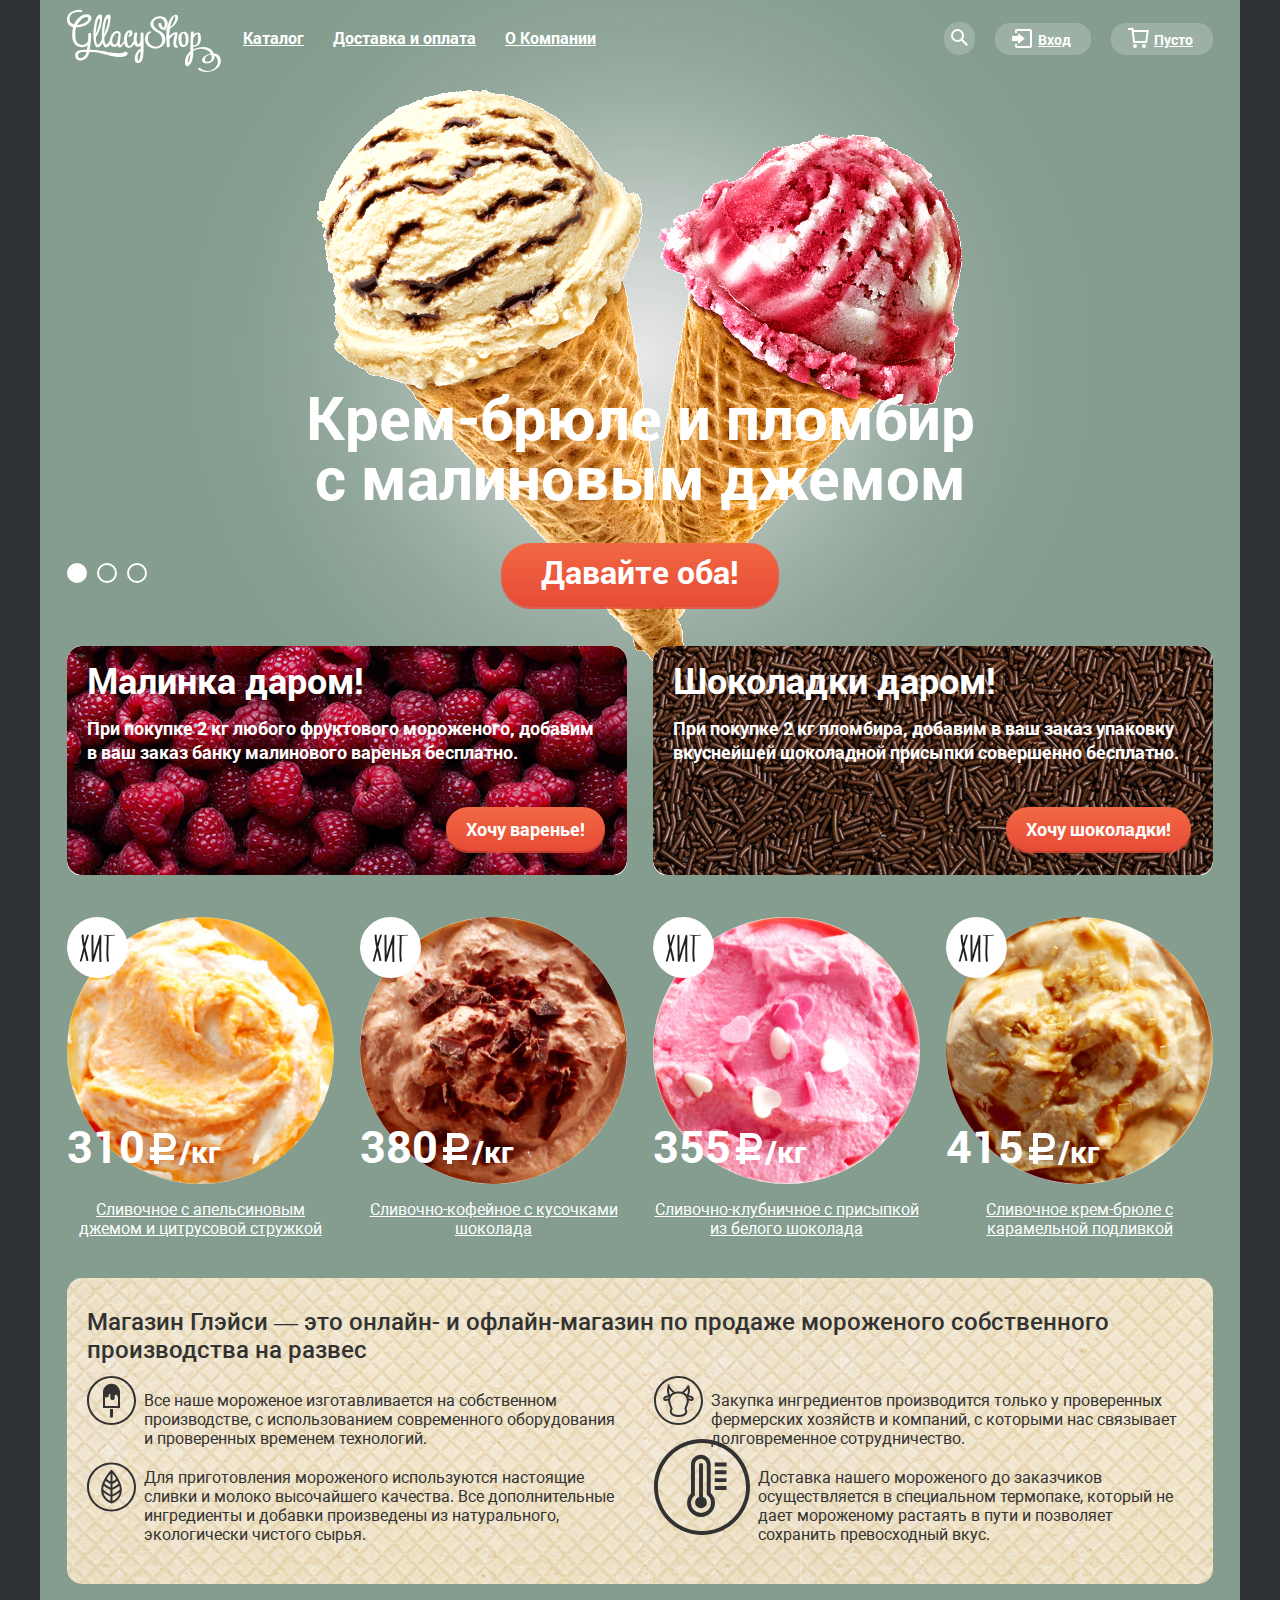
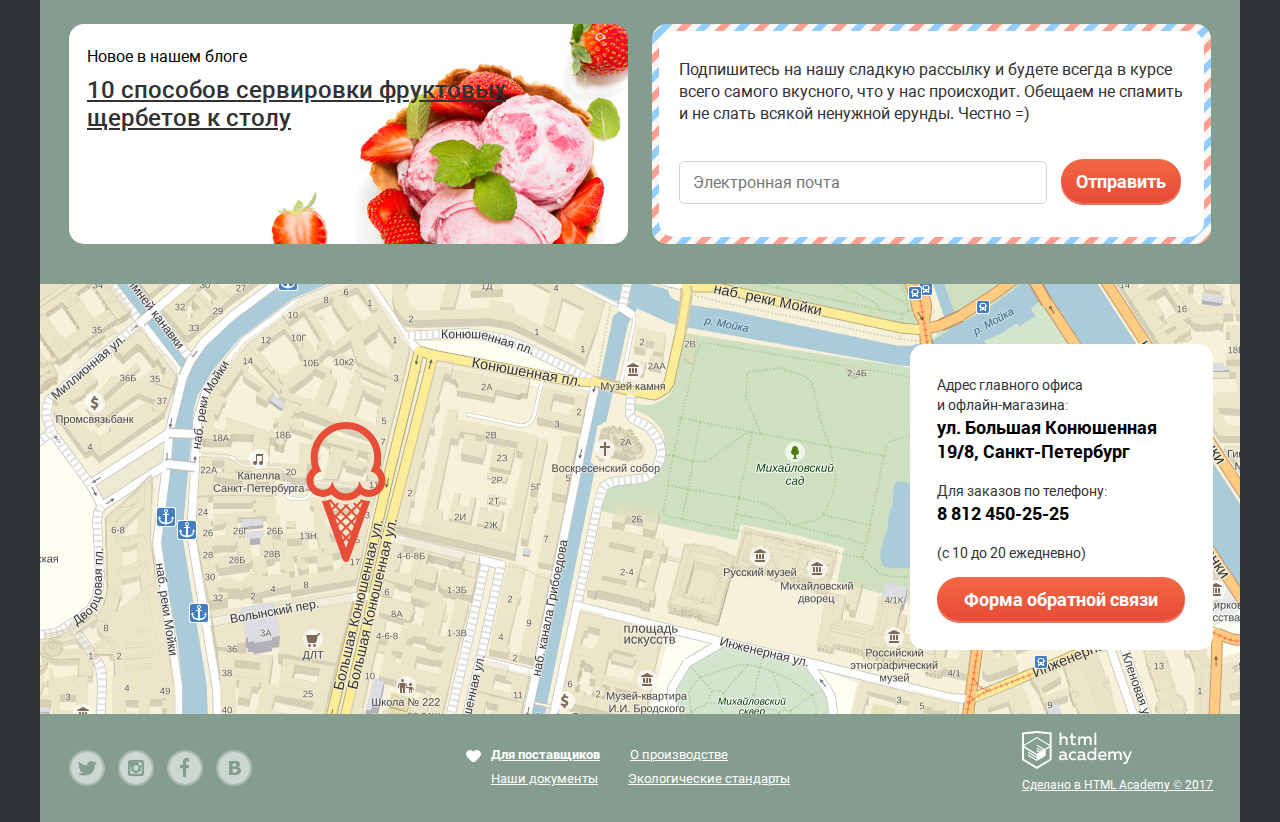
<file: index.html>
<!DOCTYPE HTML>
<html>
<head>
<meta charset="utf-8"> 
<link rel="stylesheet" type="text/css" href="css/style.css" />
<meta name="viewport" content="width=device-width, initial-scale=1.0">


<title>Glacy Главная</title>
</head>
<body>
<div class="container-bg green-bg">
  <header>
    <nav class="menu-top">
      <ul class="main-menu">
        <li><a href=""><img src="svg/logo.svg" alt="" class="main-logo"></a></li>
        <li id="item-catalog">
          <a href="" class="menu-item" >Каталог</a>
          <ul class="popup-menu">
            <li class="popup-menu__header">Новинки</li>
            <li class="popup-menu__item">Сливочное</li>
            <li class="popup-menu__item">Щербеты</li>
            <li class="popup-menu__item">Фруктовый лед</li>
            <li class="popup-menu__item">Мелорин</li>
          </ul>                        
        </li>
        <li><a href="" class="menu-item">Доставка и оплата</a></li>
        <li><a href="" class="menu-item">О Компании</a></li>
      </ul>
      <ul class="user-menu">
        <li id="search_toggler">
          <a href="" class="menu-item"><span class="visually-hidden">Поиск</span><svg xmlns="http://www.w3.org/2000/svg" xmlns:xlink="http://www.w3.org/1999/xlink" width="17" height="17" viewBox="0 0 17 17"><g fill="#fff"><path d="M16.958 15.527L11.75 10.32A6.455 6.455 0 0 0 13 6.5 6.5 6.5 0 1 0 6.5 13a6.465 6.465 0 0 0 3.839-1.263l5.205 5.204 1.414-1.414zM6.5 11C4.019 11 2 8.981 2 6.5S4.019 2 6.5 2 11 4.019 11 6.5 8.981 11 6.5 11z"/></g></svg></a>
          <form action="" id="search-form">
            <label for="search" class="visually-hidden">Поиск</label>
            <input type="text" id="search" placeholder="Что ищем?">
            <button type="submit" class="visually-hidden">Искать</button>
          </form>
        </li>
        <li id="signin_toggler">
          <a href="" class="menu-item"><svg xmlns="http://www.w3.org/2000/svg" xmlns:xlink="http://www.w3.org/1999/xlink" width="21" height="19" viewBox="0 0 21 19"><g fill="#fff"><path d="M6 14.875L12.917 9.5 6 4.125v2.917H-.042v4.917H6z"/><path d="M18 0H5C3.9 0 3 .9 3 2v2h2V2h13v15H5v-2H3v2c0 1.1.9 2 2 2h13c1.1 0 2-.9 2-2V2c0-1.1-.9-2-2-2z"/></g></svg>Вход</a>
          <form action="" id="signin_form">
            <input type="email" id="email" placeholder="Электронная почта">
            <input type="password" id="password" placeholder="Пароль">
            <button class="btn" type="submit">Войти</button>
             <ul>
              <li><a href="">Забыли пароль?</a></li>
              <li><a href="">Новая регистрация</a></li>
            </ul>
          </form>
        </li>
        <li id="cat_toggler">
          <a href="" class="menu-item"><svg xmlns="http://www.w3.org/2000/svg" width="21" height="20" viewBox="0 0 21 20"><g fill="#FFF"><path d="M5.657 2.031L5.422 0H0v2h3.64l1.5 13h13.988l1.699-12.969H5.657zM17.372 13H6.922L5.888 4.031h12.66L17.372 13z"/><circle cx="6.984" cy="18" r="2"/><circle cx="15.984" cy="18" r="2"/></g></svg>Пусто</a>
            <div class="cat-form" id="cat-form">
              <div class="cat-form__row">
                <div class="cat-form__close-button"></div>
                <img src="img/ice1.jpg" height="32" width="32" alt="" class="cat-form__cat_ico">
                <p class="cat-form__product">Пломбир с апельсиновым джемом</p>
                <p class="cat-form__pics"><span class="wight">1,5 кг</span> x <span class="price">200 руб.</span></p>
                <p class="cat-form__sum">300 руб.</p>
              </div>
              <div class="cat-form__row">
                <div class="cat-form__close-button"></div>
                <img src="img/ice3.jpg" height="32" width="32" alt="" class="cat-form__cat_ico">
                <p class="cat-form__product">Клубничный пломбир с присыпкой из белого шоколада</p>
                <p class="cat-form__pics"><span class="wight">1,5 кг</span> x <span class="price">300 руб.</span></p>
                <p class="cat-form__sum">450 руб.</p>
              </div> 
              <p class="cat-form__total">Итого: <span class="cat-form__total-sum">750</span> руб.</p>
              <div class="align-right">
                <button class="cat-form__button btn" type="submit">Оформить заказ</button>
              </div>
            </div><!-- /.cat-form -->
        </li>
      </ul>
    </nav>
  </header>
  <main class="content">
    <ul class="slider">
      <li class="slider__item active" id="slide1">
        <img src="img/slide1.png" alt="slide1">
        <p class="capture">Крем-брюле и пломбир<br>с малиновым джемом</p>
        <a href="" class="btn">Давайте оба!</a>
      </li>
      <li class="slider__item" id="slide2">
        <img src="img/slide2.png" alt="slide2">
        <p class="capture">Шоколадный пломбир<br>и лимонный сорбет </p>
        <a href="" class="btn">Давайте оба!</a>
      </li>
      <li class="slider__item" id="slide3">
        <img src="img/slide3.png" alt="slide3">
        <p class="capture">Пломбир с помадкой<br>и клубничный щербет</p>
        <a href="" class="btn">Давайте оба!</a>
      </li>
      <ul class="slider-controls">
        <li class="slider-controls__item active" id="slider-controls__slide1"></li>
        <li class="slider-controls__item" id="slider-controls__slide2"></li>
        <li class="slider-controls__item" id="slider-controls__slide3"></li>
      </ul><!-- /.slider-controls -->
    </ul><!-- /.slider -->

    <div class="promo-block">
      <div class="promo-block__cards">
        <div class="promo-card">
          <img src="img/malina-mask.jpg" height="229" width="560" alt="" class="cover">
          <div class="promo-card-container">
            <h2>Малинка даром!</h2>
            <p>При покупке 2 кг любого фруктового мороженого, добавим в ваш заказ банку малинового варенья бесплатно.</p>
            <a href="" class="btn">Хочу варенье!</a>
          </div>
        </div>
        <div class="promo-card">
          <img src="img/choco-mask.jpg" height="229" width="560" alt="" class="cover">
          <div class="promo-card-container">
            <h2>Шоколадки даром!</h2>
            <p>При покупке 2 кг пломбира, добавим в ваш заказ упаковку вкуснейшей шоколадной присыпки совершенно бесплатно.</p>
            <a href="" class="btn">Хочу шоколадки!</a>
          </div>
        </div>
      </div>

      <div class="promo-block__icecreams">
        <div class="promo-icecream">
            <a href="">
            <img src="svg/hit.svg" alt="hit" class="hit">
              <div class="round-image">
                <img src="img/ice1.jpg" alt="сливочное" class="icecream">
              </div>
            <p class="price">310 <span><img src="svg/ruble.svg" alt="" class="ruble"></span><span class="kg">/кг</span></p>
            <p class="desc">Сливочное с апельсиновым джемом и цитрусовой стружкой</p>
          </a>
        </div>
        <div class="promo-icecream">
            <a href="">
            <img src="svg/hit.svg" alt="hit" class="hit">
              <div class="round-image">
                <img src="img/ice2.jpg" alt="кофейное" class="icecream">
              </div>
            <p class="price">380 <span><img src="svg/ruble.svg" alt="" class="ruble"></span><span class="kg">/кг</span></p>
            <p class="desc">Сливочно-кофейное с кусочками шоколада</p>
          </a>
        </div>
        <div class="promo-icecream">
            <a href="">
            <img src="svg/hit.svg" alt="hit" class="hit">
              <div class="round-image">
                <img src="img/ice3.jpg" alt="клубничное" class="icecream">
              </div>
            <p class="price">355 <span><img src="svg/ruble.svg" alt="" class="ruble"></span><span class="kg">/кг</span></p>
            <p class="desc">Сливочно-клубничное с присыпкой из белого шоколада</p>
          </a>
        </div>
        <div class="promo-icecream">
            <a href="">
            <img src="svg/hit.svg" alt="hit" class="hit">
              <div class="round-image">
                <img src="img/ice4.jpg" alt="крем-брюле" class="icecream">
              </div>
            <p class="price">415 <span><img src="svg/ruble.svg" alt="" class="ruble"></span><span class="kg">/кг</span></p>
            <p class="desc">Сливочное крем-брюле с карамельной подливкой</p>
          </a>
        </div>
      </div>
    </div><!-- /.promo-block -->

    <div class="about">
      <p class="about__header">Магазин Глэйси — это онлайн- и офлайн-магазин по продаже мороженого собственного производства на развес</p>
        <div class="about-row">  
          <div class="about__item">
            <img src="svg/ice-cream.svg" alt="" class="about__item-ico">
            <p class="about__paragraph">Все наше мороженое изготавливается на собственном производстве, с использованием современного оборудования и проверенных временем технологий.</p>
          </div>
          <div class="about__item">
            <img src="svg/cow.svg" alt="" class="about__item-ico">
            <p class="about__paragraph">Закупка ингредиентов  производится только у проверенных фермерских хозяйств и компаний, с которыми нас связывает долговременное сотрудничество.</p>
          </div>
          <div class="about__item">
            <img src="svg/eco.svg" alt="" class="about__item-ico">
            <p class="about__paragraph">Для приготовления мороженого используются настоящие сливки и молоко высочайшего качества. Все дополнительные ингредиенты и добавки произведены из натурального, экологически чистого сырья. </p>
          </div> 
          <div class="about__item">
            <img src="svg/thermometer.svg" alt="" class="about__item-ico">
            <p class="about__paragraph">Доставка нашего мороженого до заказчиков осуществляется в специальном термопаке, который не дает мороженому растаять в пути и позволяет сохранить превосходный вкус.</p>
          </div>
        </div><!-- /.about-row -->
    </div><!-- /.about -->

    <div class="info">
      <div class="info__card" id="blog">
        <p class="tip">Новое в нашем блоге</p>
        <a class="to-blog"href="">10 способов сервировки фруктовых щербетов к столу</a>
      </div>
      <div class="info__card" id="subscribe">
        <form action="get">
          <p>Подпишитесь на нашу сладкую рассылку и будете всегда в курсе всего самого вкусного, что у нас происходит. Обещаем не спамить и не слать всякой ненужной ерунды. Честно =) </p>
          <label for="email" class="visually-hidden"></label>
          <input type="email" id="email" placeholder="Электронная почта">
          <button type="submit" class="btn">Отправить</button>
        </form>
      </div>
    </div><!-- /.info -->

    <div class="map-section">
      <img src="svg/pin.svg" alt="" class="pin">
      <img src="img/map.jpg" alt="карта" class="map">
      <div class="map-info-block">
        <p class="small">Адрес главного офиса<br> и офлайн-магазина:</p>
        <p class="big">ул. Большая Конюшенная 19/8, Санкт-Петербург</p>
        <p class="small">Для заказов по телефону:</p>
        <p class="big">8 812 450-25-25</p>
        <p class="small">(с 10 до 20 ежедневно)</p>
        <a href="" class="btn">Форма обратной связи</a>
      </div>
    </div>
  </main>

  <footer>
    <ul class="social-links">
      <li class="social-links__link"><a href="">
          <svg xmlns="http://www.w3.org/2000/svg" width="32" height="32" viewBox="0 0 32 32"><g fill="#FFF"><path  d="M16 0C7.164 0 0 7.164 0 16c0 8.837 7.164 16 16 16 8.837 0 16-7.163 16-16 0-8.836-7.163-16-16-16zm7.944 12.809c-.251 6.516-3.463 10.832-10.992 10.702h-.486c-.447 0-4.543-.443-5.344-1.823 2.479.19 4.247-.406 5.12-1.136-1.048-.289-2.923-.461-3.251-2.848.384.104.618.221 1.299.113-1.307-.824-2.758-1.519-2.679-3.643.311.317 1.164.518 1.46.457-.768-.233-2.149-3.244-.974-4.781 1.984 1.79 4.075 3.482 7.804 3.643.227-2.214 1.24-3.699 3.168-4.325 1.84-.479 3.255.26 3.901 1.138.737-.224 1.453-.466 2.193-.685-.004.833-.569 1.463-.935 1.709.747.165 1.423-.475 1.423-.475-.184.963-1.094 1.725-1.707 1.954z"/></g></svg>
        </a>
      </li>
      <li class="social-links__link"><a href="">
          <svg xmlns="http://www.w3.org/2000/svg" width="32" height="32" viewBox="0 0 32 32"><g fill="#FFF"><path d="M20.916 16a4.938 4.938 0 1 1-9.877 0c0-.394.051-.773.138-1.14h-.897v6.838h11.396V14.86h-.897c.086.367.137.746.137 1.14z"/><path d="M15.978 18.659c1.466 0 2.659-1.193 2.659-2.659s-1.193-2.659-2.659-2.659c-1.466 0-2.659 1.193-2.659 2.659s1.192 2.659 2.659 2.659zM18.637 10.302h3.039v3.039h-3.039z"/><path d="M16 0C7.164 0 0 7.164 0 16c0 8.837 7.164 16 16 16 8.837 0 16-7.163 16-16 0-8.836-7.163-16-16-16zm7.955 21.698a2.285 2.285 0 0 1-2.279 2.279H10.279A2.285 2.285 0 0 1 8 21.698V10.302a2.286 2.286 0 0 1 2.279-2.279h11.396a2.286 2.286 0 0 1 2.279 2.279v11.396z"/></g></svg>
        </a>
      </li>
      <li class="social-links__link"><a href="">
          <svg xmlns="http://www.w3.org/2000/svg" width="32" height="32" viewBox="0 0 32 32"><g fill="#FFF"><path  d="M16 0C7.164 0 0 7.163 0 16s7.164 16 16 16c8.837 0 16-7.164 16-16S24.837 0 16 0zm4.062 9.455h-3.021v3.444h3.021v3.445h-3.021v8.61H14.02v-8.61H11v-3.445h3.021V9.455c0-1.902 1.353-3.445 3.021-3.445h3.021v3.445z"/></g></svg>
        </a>
      </li>
       <li class="social-links__link"><a href="">
          <svg xmlns="http://www.w3.org/2000/svg" width="32" height="32" viewBox="0 0 32 32"><g fill="#FFF"><path d="M16.637 14.495c.402-.019.719-.082.951-.188.326-.145.54-.33.641-.559.101-.229.15-.496.15-.797 0-.232-.058-.465-.174-.697-.116-.232-.322-.405-.617-.517-.264-.1-.592-.155-.984-.165a76.242 76.242 0 0 0-1.652-.014h-.339v2.965h.565c.571 0 1.057-.009 1.459-.028zM18.118 17.084c-.282-.081-.672-.125-1.166-.132a127.97 127.97 0 0 0-1.55-.009h-.79v3.493h.264c1.014 0 1.74-.003 2.18-.009a3.2 3.2 0 0 0 1.212-.245c.377-.157.633-.364.774-.625s.214-.562.214-.9c0-.446-.088-.788-.261-1.03-.17-.241-.464-.423-.877-.543z"/><path d="M16 0C7.164 0 0 7.164 0 16c0 8.837 7.164 16 16 16 8.837 0 16-7.163 16-16 0-8.836-7.163-16-16-16zm6.602 20.531a3.73 3.73 0 0 1-1.124 1.327c-.552.415-1.161.71-1.823.886s-1.501.264-2.519.264h-6.121V8.987h5.443c1.13 0 1.957.038 2.48.113a5.126 5.126 0 0 1 1.561.5c.533.27.929.632 1.189 1.087.26.455.392.975.392 1.558 0 .678-.179 1.278-.536 1.795-.358.518-.863.92-1.517 1.208v.075c.917.182 1.642.559 2.179 1.13.537.571.807 1.325.807 2.261 0 .678-.138 1.283-.411 1.817z"/></g></svg>
        </a>
      </li>
    </ul><!-- /.social-links -->

    <ul class="about-links">
      <li><a class="about-links__item active" href="">Для поставщиков</a></li>
      <li><a class="about-links__item" href="">О производстве</a></li>
      <li><a class="about-links__item" href="">Наши документы</a></li>
      <li><a class="about-links__item" href="">Экологические стандарты</a></li>
    </ul><!-- /.about-links -->

    <div class="copyright">
      <a href="">
        <img src="svg/logo-htmlacademy.svg"  alt="" class="copyright__logo">
        <p>Сделано в HTML Academy © 2017</p>
      </a></div>
  </footer>
</div><!-- /. container-bg -->    
<script src="js/scripts.js"></script>

</body>
</html>
</file>
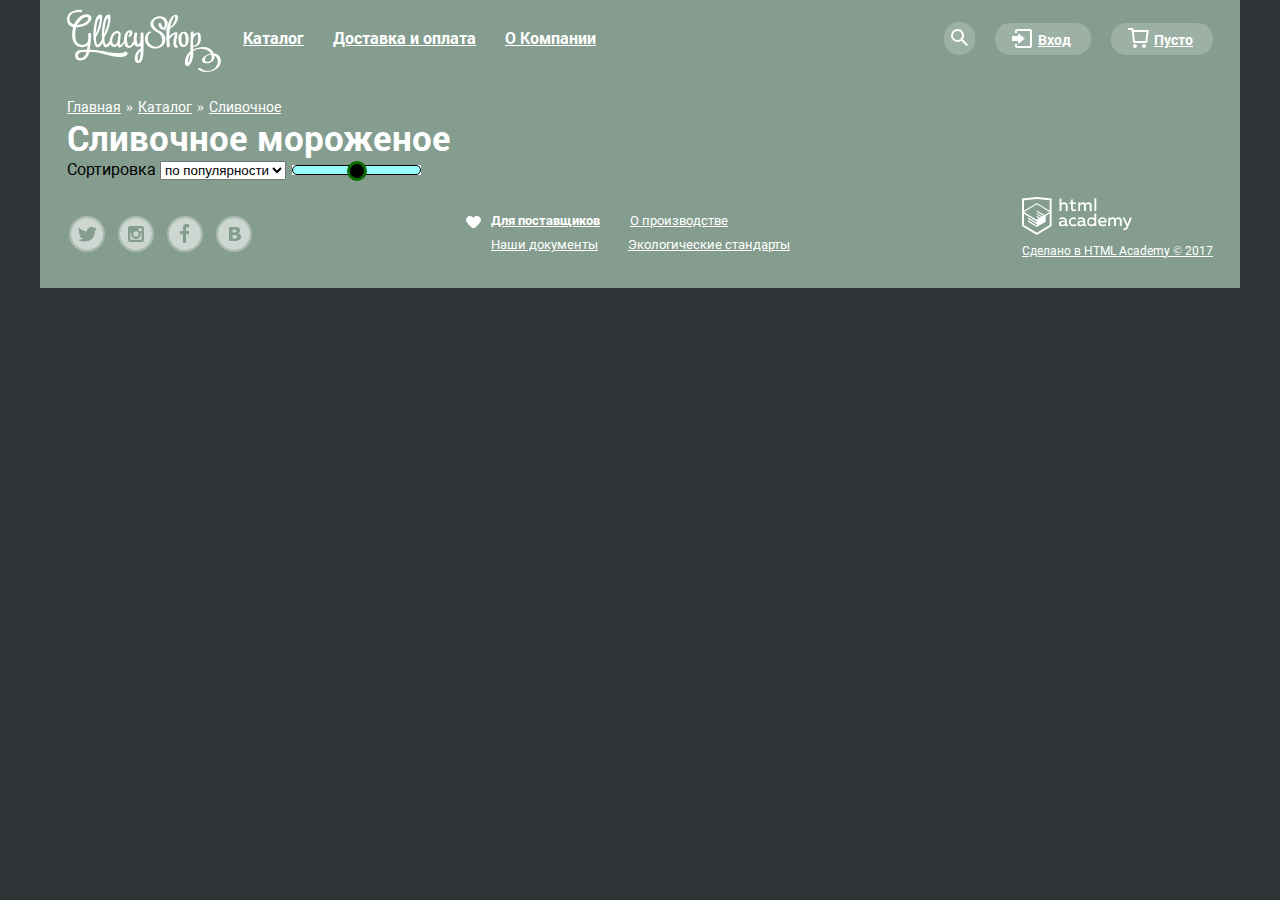
<file: catalog.html>
<!DOCTYPE html>
<html>
<head>
<meta charset="utf-8"> 
<link rel="stylesheet" type="text/css" href="css/style.css" />
<meta name="viewport" content="width=device-width, initial-scale=1.0">


<title>Glacy каталог</title>
</head>
<body>
<div class="container">
  <header>
    <nav class="menu-top">
      <ul class="main-menu">
        <li><a href=""><img src="svg/logo.svg" alt="" class="main-logo"></a></li>
        <li id="item-catalog">
          <a href="" class="menu-item" >Каталог</a>
          <ul class="popup-menu">
            <li class="popup-menu__header">Новинки</li>
            <li class="popup-menu__item">Сливочное</li>
            <li class="popup-menu__item">Щербеты</li>
            <li class="popup-menu__item">Фруктовый лед</li>
            <li class="popup-menu__item">Мелорин</li>
          </ul>                        
        </li>
        <li><a href="" class="menu-item">Доставка и оплата</a></li>
        <li><a href="" class="menu-item">О Компании</a></li>
      </ul>
      <ul class="user-menu">
        <li id="search_toggler">
          <a href="" class="menu-item"><span class="visually-hidden">Поиск</span><svg xmlns="http://www.w3.org/2000/svg" xmlns:xlink="http://www.w3.org/1999/xlink" width="17" height="17" viewBox="0 0 17 17"><g fill="#fff"><path d="M16.958 15.527L11.75 10.32A6.455 6.455 0 0 0 13 6.5 6.5 6.5 0 1 0 6.5 13a6.465 6.465 0 0 0 3.839-1.263l5.205 5.204 1.414-1.414zM6.5 11C4.019 11 2 8.981 2 6.5S4.019 2 6.5 2 11 4.019 11 6.5 8.981 11 6.5 11z"/></g></svg></a>
          <form action="" id="search-form">
            <label for="search" class="visually-hidden">Поиск</label>
            <input type="text" id="search" placeholder="Что ищем?">
            <button type="submit" class="visually-hidden">Искать</button>
          </form>
        </li>
        <li id="signin_toggler">
          <a href="" class="menu-item"><svg xmlns="http://www.w3.org/2000/svg" xmlns:xlink="http://www.w3.org/1999/xlink" width="21" height="19" viewBox="0 0 21 19"><g fill="#fff"><path d="M6 14.875L12.917 9.5 6 4.125v2.917H-.042v4.917H6z"/><path d="M18 0H5C3.9 0 3 .9 3 2v2h2V2h13v15H5v-2H3v2c0 1.1.9 2 2 2h13c1.1 0 2-.9 2-2V2c0-1.1-.9-2-2-2z"/></g></svg>Вход</a>
          <form action="" id="signin_form">
            <input type="email" id="email" placeholder="Электронная почта">
            <input type="password" id="password" placeholder="Пароль">
            <button class="btn" type="submit">Войти</button>
             <ul>
              <li><a href="">Забыли пароль?</a></li>
              <li><a href="">Новая регистрация</a></li>
            </ul>
          </form>
        </li>
        <li id="cat_toggler">
          <a href="" class="menu-item"><svg xmlns="http://www.w3.org/2000/svg" width="21" height="20" viewBox="0 0 21 20"><g fill="#FFF"><path d="M5.657 2.031L5.422 0H0v2h3.64l1.5 13h13.988l1.699-12.969H5.657zM17.372 13H6.922L5.888 4.031h12.66L17.372 13z"/><circle cx="6.984" cy="18" r="2"/><circle cx="15.984" cy="18" r="2"/></g></svg>Пусто</a>
            <div class="cat-form" id="cat-form">
              <div class="cat-form__row">
                <div class="cat-form__close-button"></div>
                <img src="img/ice1.jpg" height="32" width="32" alt="" class="cat-form__cat_ico">
                <p class="cat-form__product">Пломбир с апельсиновым джемом</p>
                <p class="cat-form__pics"><span class="wight">1,5 кг</span> x <span class="price">200 руб.</span></p>
                <p class="cat-form__sum">300 руб.</p>
              </div>
              <div class="cat-form__row">
                <div class="cat-form__close-button"></div>
                <img src="img/ice3.jpg" height="32" width="32" alt="" class="cat-form__cat_ico">
                <p class="cat-form__product">Клубничный пломбир с присыпкой из белого шоколада</p>
                <p class="cat-form__pics"><span class="wight">1,5 кг</span> x <span class="price">300 руб.</span></p>
                <p class="cat-form__sum">450 руб.</p>
              </div> 
              <p class="cat-form__total">Итого: <span class="cat-form__total-sum">750</span> руб.</p>
              <div class="align-right">
                <button class="cat-form__button btn" type="submit">Оформить заказ</button>
              </div>
            </div><!-- /.cat-form -->
        </li>
      </ul>
    </nav>
  </header>
  
  <main>
  	<ul class="breadcrumbs">
  		<li><a href="" class="path">Главная</a></li>
  		<li><span class="breadcrumbs__border">»</span><a href="" class="path">Каталог</a></li>
  		<li><span class="breadcrumbs__border">»</span><a href="" class="path">Сливочное</a></li>
  	</ul>
  	<div class="catalog">
  		<h2 class="catalog__header">Сливочное мороженое</h2>
  	</div>
  	<form action="get" class="catalog__filter">
  		<label for="sort-type">Сортировка</label>
  		<select name="sort_by" id="sort_by" for="select">
  			<option value="">по популярности</option>
  			<option value="">по цене</option>
  		</select>
  		<input type="range" multiple min="0" step="1" max="10" data-values="1 9">
  	</form>
  </main>

  <footer>
    <ul class="social-links">
      <li class="social-links__link"><a href="">
          <svg xmlns="http://www.w3.org/2000/svg" width="32" height="32" viewBox="0 0 32 32"><g fill="#FFF"><path  d="M16 0C7.164 0 0 7.164 0 16c0 8.837 7.164 16 16 16 8.837 0 16-7.163 16-16 0-8.836-7.163-16-16-16zm7.944 12.809c-.251 6.516-3.463 10.832-10.992 10.702h-.486c-.447 0-4.543-.443-5.344-1.823 2.479.19 4.247-.406 5.12-1.136-1.048-.289-2.923-.461-3.251-2.848.384.104.618.221 1.299.113-1.307-.824-2.758-1.519-2.679-3.643.311.317 1.164.518 1.46.457-.768-.233-2.149-3.244-.974-4.781 1.984 1.79 4.075 3.482 7.804 3.643.227-2.214 1.24-3.699 3.168-4.325 1.84-.479 3.255.26 3.901 1.138.737-.224 1.453-.466 2.193-.685-.004.833-.569 1.463-.935 1.709.747.165 1.423-.475 1.423-.475-.184.963-1.094 1.725-1.707 1.954z"/></g></svg>
        </a>
      </li>
      <li class="social-links__link"><a href="">
          <svg xmlns="http://www.w3.org/2000/svg" width="32" height="32" viewBox="0 0 32 32"><g fill="#FFF"><path d="M20.916 16a4.938 4.938 0 1 1-9.877 0c0-.394.051-.773.138-1.14h-.897v6.838h11.396V14.86h-.897c.086.367.137.746.137 1.14z"/><path d="M15.978 18.659c1.466 0 2.659-1.193 2.659-2.659s-1.193-2.659-2.659-2.659c-1.466 0-2.659 1.193-2.659 2.659s1.192 2.659 2.659 2.659zM18.637 10.302h3.039v3.039h-3.039z"/><path d="M16 0C7.164 0 0 7.164 0 16c0 8.837 7.164 16 16 16 8.837 0 16-7.163 16-16 0-8.836-7.163-16-16-16zm7.955 21.698a2.285 2.285 0 0 1-2.279 2.279H10.279A2.285 2.285 0 0 1 8 21.698V10.302a2.286 2.286 0 0 1 2.279-2.279h11.396a2.286 2.286 0 0 1 2.279 2.279v11.396z"/></g></svg>
        </a>
      </li>
      <li class="social-links__link"><a href="">
          <svg xmlns="http://www.w3.org/2000/svg" width="32" height="32" viewBox="0 0 32 32"><g fill="#FFF"><path  d="M16 0C7.164 0 0 7.163 0 16s7.164 16 16 16c8.837 0 16-7.164 16-16S24.837 0 16 0zm4.062 9.455h-3.021v3.444h3.021v3.445h-3.021v8.61H14.02v-8.61H11v-3.445h3.021V9.455c0-1.902 1.353-3.445 3.021-3.445h3.021v3.445z"/></g></svg>
        </a>
      </li>
       <li class="social-links__link"><a href="">
          <svg xmlns="http://www.w3.org/2000/svg" width="32" height="32" viewBox="0 0 32 32"><g fill="#FFF"><path d="M16.637 14.495c.402-.019.719-.082.951-.188.326-.145.54-.33.641-.559.101-.229.15-.496.15-.797 0-.232-.058-.465-.174-.697-.116-.232-.322-.405-.617-.517-.264-.1-.592-.155-.984-.165a76.242 76.242 0 0 0-1.652-.014h-.339v2.965h.565c.571 0 1.057-.009 1.459-.028zM18.118 17.084c-.282-.081-.672-.125-1.166-.132a127.97 127.97 0 0 0-1.55-.009h-.79v3.493h.264c1.014 0 1.74-.003 2.18-.009a3.2 3.2 0 0 0 1.212-.245c.377-.157.633-.364.774-.625s.214-.562.214-.9c0-.446-.088-.788-.261-1.03-.17-.241-.464-.423-.877-.543z"/><path d="M16 0C7.164 0 0 7.164 0 16c0 8.837 7.164 16 16 16 8.837 0 16-7.163 16-16 0-8.836-7.163-16-16-16zm6.602 20.531a3.73 3.73 0 0 1-1.124 1.327c-.552.415-1.161.71-1.823.886s-1.501.264-2.519.264h-6.121V8.987h5.443c1.13 0 1.957.038 2.48.113a5.126 5.126 0 0 1 1.561.5c.533.27.929.632 1.189 1.087.26.455.392.975.392 1.558 0 .678-.179 1.278-.536 1.795-.358.518-.863.92-1.517 1.208v.075c.917.182 1.642.559 2.179 1.13.537.571.807 1.325.807 2.261 0 .678-.138 1.283-.411 1.817z"/></g></svg>
        </a>
      </li>
    </ul><!-- /.social-links -->

    <ul class="about-links">
      <li><a class="about-links__item active" href="">Для поставщиков</a></li>
      <li><a class="about-links__item" href="">О производстве</a></li>
      <li><a class="about-links__item" href="">Наши документы</a></li>
      <li><a class="about-links__item" href="">Экологические стандарты</a></li>
    </ul><!-- /.about-links -->

    <div class="copyright">
      <a href="">
        <img src="svg/logo-htmlacademy.svg"  alt="" class="copyright__logo">
        <p>Сделано в HTML Academy © 2017</p>
      </a></div>
  </footer>
</div> <!-- /.container -->
</body>
</html>
</file>
<file: css/style.css>
@font-face {
	font-family: "Roboto Regular";
	src: url('../fonts/web/roboto.woff2');
	font-weight: 400;
	font-style: normal;
}
@font-face {
	font-family: "Roboto Medium";
	src: url('../fonts/web/robotomedium.woff2');
	font-weight: 400;
	font-style: normal;
}
@font-face {
	font-family: "Roboto Bold";
	src: url('../fonts/web/robotobold.woff2');
	font-weight: 400;
	font-style: normal;
}
body{
	font-family:"Roboto Regular";
	margin:0px;
	padding:0px;
	background-color:#2E3436FF;
}
.container{
	box-sizing:border-box;
	padding:0px 27px;
	margin:0px;
	width: 1200px;
	background-color: #849d8f;
	/*  slife 1 #849d8f
		slide 2 #8996a6
	  	slide 3 #9d8b84 */
	margin-left:auto;
	margin-right:auto;
}
.container-bg{
	box-sizing:border-box;
	padding:0px 27px;
	margin:0px;
	width: 1200px;
	/*  slife 1 #849d8f
		slide 2 #8996a6
	  	slide 3 #9d8b84 */
	margin-left:auto;
	margin-right:auto;
	background-image:url(../img/sliderbg.png);
	background-repeat: no-repeat;
	background-position: top;
}
.green-bg{background-color: #849d8f;}
.blue-bg{background-color: #8996a6;}
.red-bg{background-color: #9d8b84;}

.visually-hidden{
	position:absolute;
	top:-10000px;
}
.btn{
	font-family:"Roboto Bold";
	color:#fff;
	text-decoration:none;
	border:none;
	border-radius:30px;
	font-size: 18px;
	text-shadow: 10px 10px 10px 10px #000;
	padding-top:10px;
	padding-bottom:10px;
	padding-left:20px;
	padding-right:20px;
	box-shadow:0px 2px 0px 0px rgba(231,75,54,0.8);
	background:linear-gradient(to bottom, #f26843, #e74b36);
}
.btn:hover{
	background:linear-gradient(to bottom, #f58669, #f58669);
}
.btn:active{
	background:linear-gradient(to bottom, #d84732, #e1613e);
}
/*::::::::::::::::::::*/
/*::::: HEADER :::::::*/
/*::::::::::::::::::::*/
.main-logo{
	position:relative;
	top:6px;
	padding-right:8px;
}
.menu-top{
	display:flex;
	justify-content:space-between;
	align-content:center;
	align-items:stretch;
	padding:0px 0px;
	height: 74px;
}
	.menu-top li{
		position:relative;
	}
		.menu-top .menu-item{
			font-family:"Roboto Bold";
			color:#fff;
		}
		.menu-item__active{
			background-color:#d07058;
		}
	.main-menu{
		display:flex;
		justify-content:space-between;
		align-items:center;
		margin:0px;
		padding:0px;
		list-style:none;
	}
		.main-menu .menu-item{
			position: relative;
			padding-top:4px;
			padding-bottom: 7px;
			padding-left:13px;
			padding-right:14px;
			border-radius:20px;
			margin:1px;
		}
		.main-menu .menu-item:hover{
			background-color:#f7f6f3;
			color:#000;

		}
		#item-catalog:hover .popup-menu{
			opacity:1;	
			z-index:2;		
		}
		#item-catalog:hover .menu-item{
			background-color:#f7f6f3;
			color:#000;
		}
			.popup-menu{
				display:block;
				opacity:0;
				position: absolute;
				top:33px;
				left:-7px;
				box-sizing:border-box;
				width:143px;
				list-style:none;
				background-color:#fff;
				color:#000;
				padding-left:0px;
				padding-top:7px;
				border-radius:5px;
				z-index:5;
				padding-bottom:6px;
				box-shadow:0px 6px 5px 3px rgba(0,0,0,0.2);
				z-index:-1;
				transition:all 0.2s;
			}
			.popup-menu::before{
				display:block;
				content:"";
				position:absolute;
				top:-8px;
				left:0px;
				width:142px;
				height:10px;
				background-color:transparent;
			}
				.popup-menu__header{
					display:inline-block;
					box-sizing:border-box;

					position:relative;
					left:8px;

					font-size:14px;
					font-weight:bold;
					padding-top:4px;
					padding-bottom:10px;
					padding-left:13px;
					padding-right:57px;
					padding-bottom:13px;
					border-bottom: 1px solid #d2d2d2;
					margin-bottom:0px;
				}
				.popup-menu__item {
					display:block;
					font-family:"Roboto Regular";
					font-size:14px;
					line-height:31px;
					padding-left:20px;
				}
				.popup-menu__item:hover{
					background-color:#fbded7;
				}
	.user-menu{
		font-family:"Roboto Medium";
		font-size:14px;
		display:flex;
		justify-content:flex-end;
		align-items:center;
		margin:0px;
		padding:0px;
		list-style:none;

	}
	.menu-top form{
		box-shadow:0px 6px 5px 3px rgba(0,0,0,0.2);
	}
		.user-menu .menu-item{
			position:relative;
			background-color:rgba(255,255,255,0.2);
			border-radius:15px;

			padding-top:7px;
			padding-bottom: 6px;
			padding-left:22px;
			padding-right:20px;
			margin-left:20px;
		}
		.user-menu .menu-item:hover,
		.user-menu .menu-item:hover g{
			background-color:#f8f7f4;
			color:#000;
			fill:#000;
		}
			.menu-item svg{
				position:relative;
				top:3px;
				right:5px;
			}
		#search_toggler:hover #search-form{
			opacity:1;
			z-index:2;
		}
		#search_toggler:hover a{
			color:#000;
			background-color:#f7f6f3;
		}
		#search_toggler:hover g{
			fill:#000;
		}
		#search_toggler a{
			position: relative;
			padding:7px;
		}
			#search_toggler svg{
				top:2px;
				right:0px;
				padding:0px;
				margin-left:0px;
			}
			#search-form{
				opacity:0;
				position: absolute;
				top:31px;
				right:-1px;
				z-index:2;
				background-color:#f8f7f4;
				border-radius:5px;
				padding:20px 15px;
				transition:all .2s;
				z-index:-1;
			}
				#search{
					box-sizing:border-box;
					width:311px;
					font-family:"Roboto Regular";
					font-size:14px;
					padding:13px 14px;
					border:1px solid #d3d3d2;
					border-radius:5px;
	
				}
		#search_toggler{
			position: relative;
		}
		#signin_toggler:hover #signin_form{	
			
			opacity:1;
			Z-index:2;
		}
		#signin_toggler:hover a{
			color:#000;
			background-color:#f7f6f3;
		}
		#signin_toggler:hover g{
			fill:#000;
		}
		#signin_form{
			opacity:0;
			position: absolute;
			top:33px;
			right:0px;
			background-color:#f8f7f4;
			padding:20px 17px;
			border-radius:5px;
			z-index:-1;
			transition: all .2s;
		}
			#email,
			#password{
				box-sizing:border-box;
				width:241px;
				font-family:"Roboto Regular";
				font-size:14px;
				padding:13px 14px;
				border:1px solid #d3d3d2;
				border-radius:5px;
				margin-bottom:20px;
			}
			#signin_form button{
				font-size:18px;
				border:none;
				padding:10px 24px;
				border-radius:20px;
			}
			#signin_form ul{
				list-style:none;
				float:right;
				padding-left:0px;
				padding-right:3px;
				padding-top:0px;
			}
			#signin_form a{
				font-size:13px;
				line-height:22px;
				color:#323232;
			}
			#signin_form a:hover{
				color:#e84d37;
			}
	#cat_toggler{
		position: relative;
	}
		#cat_toggler:hover #cat-form{
			opacity:1;
			z-index:1;
		}
		#cat_toggler:hover a{
			color:#000;
			background-color:#f7f6f3;
		}
		#cat_toggler:hover g{
			fill:#000;
		}
		.cat-form{	
			opacity:0;
			font-family: "Roboto Regular";
			font-size: 13px;
			position: absolute;
			top:34px;
			right:1px;
			box-sizing:border-box;
			width:539px;
			background-color:#f8f7f4;
			padding:16px 17px;
			padding-right:12px;
			border-radius:5px;
			z-index:-1;
			transition:all 0.2s;
		
		}
			.cat-form__row{
				display: flex;
				justify-content:flex-start;
				align-items:top;
				box-sizing:border-box;
				width:100%;	
				padding-top:13px;
				padding-right:0px;
				padding-left:2px;
				margin-bottom:6px;
			}
				.cat-form__close-button{
					position: relative;
					width:15px;
					height:15px;
					margin-right:7px;
				}
				.cat-form__close-button::before,
				.cat-form__close-button::after{
					content:'';
					position: absolute;
					top:6px;
					left:0px;
					width: 15px;
					height: 1px;
					background-color:#000;
				}
				.cat-form__close-button::before{
					transform:rotate(45deg);
				}
				.cat-form__close-button::after{
					transform:rotate(-45deg);
				}
				.cat-form__cat_ico{
					position:relative;
					top:-10px;
					border-radius:50%;
					width: 34px;
					height: 34px;
					margin-right:13px;
				} 
				.cat-form__product{
					width:226px;
					margin-right:21px;
					margin-top:0px;
					margin-bottom:0px;
				}
				.cat-form__pics{
					width:118px;
					margin-right:5px;
					margin-top:0px;
				}
				.cat-form__pics .price{
					color:#999999;
				}
				.cat-form__sum{
					margin-top:0px;
				}
			.cat-form__total{
				font-family:"Roboto Bold";
				font-size:15px;
				text-align:right;
				border-top:1px solid #d2d2d2;
				padding-top:12px;
				margin-top:14px;
				margin-bottom:14px;
			}
			.align-right{
				text-align: right
			}
				.cat-form__button{
					text-align:right;
					display:inline-block;
					padding:10px 15px;
				}
.slider{
	display:flex;
	justify-content:center;
	position:relative;
	position: relative;
	list-style:none;
	text-align:center;
	padding:0px;
	height:540px;
}
	.slider__item{
		position:absolute;
		opacity: 0;
		z-index: -1;
		transition: all 0.5s;
	}
	.slider__item.active{
		opacity: 1;
		z-index: 0;
	}
	.slider__item .capture{
		font-family:"Roboto Bold";
		color:#fff;
		line-height:60px;
		position:relative;
		top:-350px;
		left:0px;
		font-size:60px;
	}
	.slider__item .btn{
		position:relative;
		top:-367px;
		border-radius:30px;
		font-size: 32px;
		padding-top:7px;
		padding-bottom:14px;
		padding-left:40px;
		padding-right:40px;	
	}
	.slider-controls{
		display:flex;
		position:absolute;
		bottom:42px;
		left:-45px;
		list-style:none;
	}
		.slider-controls__item{
			margin:5px;
			border: 2px solid #fff;
			border-radius: 50%;
			width: 16px;
			height: 16px;
		}
		.slider-controls__item:hover{
			cursor:pointer;
			background-color:#b2c1b7;
		}
		.slider-controls__item.active{
			background-color:#fff;
		}
		.slider-controls__item .active{
			
		}

	.promo-block{
		margin:0px;
		padding:0px;
	}
		.promo-block__cards{
			display: flex;
			padding:0px;
			margin:0px;
			margin-left:-13px;
			margin-right:-20px;
			margin-bottom:15px;
		}
		.promo-card{
			font-family: "Roboto Bold";
			overflow: hidden;
			position:relative;
			border-radius:15px;
			margin:13px;
			margin-top:0px;
			padding:0px;
			width:560px;
			height:230px;
			box-sizing:border-box;			
		}
			.promo-card-container{
				box-sizing:border-box;
				width:100%;
				height:100%;
				position:relative;
				padding:20px;
				padding-top:10px
			}
				.promo-card .cover{
					position:absolute;
					width:100%;
					height: auto;
					z-index:0;
				}
				.promo-card h2{
					margin:0px;
					font-size:36px;
					color:#fff;
					position: relative;
					z-index: 2;
				}
				.promo-card p{
					margin-top:12px;
					font-size:18px;
					color:#fff;
					position: relative;
					z-index: 2;
				}
				.promo-card .btn{
					position: absolute;
					bottom:25px;
					right:22px;
					z-index: 2;
				}
	.promo-block__icecreams{
		display: flex;
		margin-left:-13px;
		margin-bottom: 4px;
		justify-content: space-between;
	}
		.promo-icecream{
			position:relative;
			width:267px;
			height:344px;
			margin:13px;
			padding:0px;
		}
		.promo-icecream a{
			text-decoration:none;	
		}
			.promo-icecream .hit{
				position:absolute;
			}
			.promo-icecream .round-image{
				border-radius:50%;
				overflow: hidden;
				width:267px;
				height:267px;
			}
			.promo-icecream .icecream{
				widht:100%;
				height:100%;
			}
			.promo-icecream .price{
				position:absolute;
				bottom:86px;
				margin:0px;
				font-family:"Roboto Bold";
				font-size:45px;
				color:#fff;
			}
				.price .ruble{
					position: relative;
					top:4px;
					right:8px;
				}
				.price .kg{
					position:relative;
					right:8px;
					font-size:30px;
				}
			.promo-icecream .desc{
				color:#fff;
				text-align:center;
				padding:0px;
				text-decoration:underline;
			}
			.promo-icecream .desc:hover{
				color:#e84d37;
			}
		
	.about{
		display:flex;
		flex-direction:column;
		box-sizing:border-box;
		width: 1146px;
		height: auto;
		background-color:rgb(245, 247, 250);
		background-image:url("../img/cockie.jpg");
		border-radius: 15px;
		padding: 30px 20px;
		color: #323232;
		margin-bottom: 40px;
	}
		.about__header{
			font-family: "Roboto Medium";
			font-size:24px;
			margin-top: 0px;
			margin-bottom: 17px;
		}
		.about-row{
			display: flex;
			flex-wrap:wrap;
			margin-left:-15px;
			margin-right:-15px;
		}
		.about__item{
			display: flex;
			margin:0px 15px;
		}
		.about__item-ico{
			position:relative;
			top:-19px;
		}
			.about__paragraph{
				width:480px;
				font-size:16px;
				margin-left:8px;
				margin-top:10px;
				margin-bottom:10px;
			}
	.info{
		display: flex;
		margin-left:-10px;
		margin-right:-10px;
		margin-bottom: 20px;
	}
	.info__card{
		box-sizing:border-box;
		width: 560px;
		height: 220px;
		border-radius:15px;
		margin-top:0px;
		margin-left: 12px;
		margin-right: 12px;
		margin-bottom:20px;
	}
		#blog{
			background-color:#fff;
			background-image:url("../img/card_malina.jpg");
			padding:18px;
		}
			#blog p{
				margin-top:5px;
				margin-bottom: 10px;
			}
			#blog a{
				font-family:"Roboto Medium";
				font-size:24px;
				color:#323232;
			}
			#blog a:hover{
				color:#e84d37;
			}
			.info__card .tip{}
			.info__card .to-blog{}
		#subscribe{
			background-color:#fff;
			background-image:url("../svg/postfon.svg");
			padding:7px;
		}
			#subscribe form{
				box-sizing:border-box;
				background-color:#fff;
				width:100%;
				height:100%;
				border-radius:15px;
				padding:8px 20px;
			}
				#subscribe p{
					margin-top:20px;
					margin-bottom: 34px;
					color:#323232;
					font-family:"Roboto Regular";
					font-size:16px;
					line-height:22px;
				}
				#subscribe input{
					box-sizing:border-box;
					width:368px;
					font-family:"Roboto Regular";
					font-size:16px;
					padding:11px 13px;
					border-radius:5px;
					border: 1px solid #d3d3d2;
				}
				#subscribe input:hover{
					box-shadow: 0px 0px 0px 1px #c7c6c5;
				}
				#subscribe input:focus{
					border: 2px solid #8fbdec;
					outline: 2px solid transparent;
				}
				#subscribe button{
					border:none;
					margin-left:10px;
					padding:10px 15px;
				}
			.map-section{
				box-sizing:border-box;
				position: relative;
				margin-left:-27px;
				margin-right:-27px;
				height: 430px;
				overflow: hidden;
			}
				.map-section .map{
					position: absolute;
					height:auto;
					top:-94px;
					left:-19px;
				}
				.map-section .pin{
					position: absolute;
					bottom:152px;
					left:266px;
					z-index:2;
				}

				.map-info-block{
					position: absolute;
					box-sizing:border-box;
					width:303px;
					height:306px;
					background-color:#fff;
					border-radius:15px;
					top:60px;
					right:27px;
					padding:17px 27px;

				}
				.map-info-block p.small{
					font-family:"Roboto Regular";
					font-size:14px;
					line-height:20px;
					color:#323232;
					margin-bottom:0px;
					/*position: absolute;*/
				}
				.map-info-block p.big{
					font-family:"Roboto Bold";
					font-size:18px;
					margin-top:0px;
					/*position: absolute;*/
				}
				.map-info-block .btn{
					position: absolute;
					margin-top:14px;
					padding:10px 27px;
				}

/*::::::::::::::::::::::::::*/
/*:::::::: FOOTER ::::::::::*/
/*::::::::::::::::::::::::::*/

footer{
	display:flex;
	justify-content:space-between;
}

footer a:hover{
	color:#e84d37;
}

.social-links{
	list-style:none;
	display:flex;
	align-items:center;
	align-content:center;
	box-sizing:border-box;
	height:36px;
	margin:0px;
	padding-left:2px;
	padding-top:54px;
	padding-bottom:54px;
}
	.social-links__link {
		opacity:0.6;
		display:flex;
		border:2px solid #c2cec7;
		border-radius:50%;
		margin-right:13px;
	}
	.social-links__link:hover {
		opacity:1;
	}
		.social-links__link a{
			width:32px;
			height:32px;
		}
.about-links{
	display:flex;
	flex-wrap:wrap;
	list-style:none;
	padding: 30px 0px;
	max-width: 400px;
	margin: 0px;
	margin-left:95px;
	max-height: 140px;
}
	.about-links__item{
		font-family:"Roboto Regular";
		font-size:13px;
		color:#fff;
		margin-right:30px;
	}
	.about-links__item.active{
		font-family:"Roboto Bold";
		position:relative;
	}
	.about-links__item.active::before{
		content:"";
		position: absolute;
		left:-25px;
		top:5px;
		box-sizing:border-box;
		width: 15px;
		height: 12px;
		background-image:url("../svg/heart.svg");
	}
.copyright{
}
	.copyright a{
		color:#fff;
		font-family:"Roboto Regular";
		font-size:13px;
	}
	.copyright img{
		width:110px;
		height:auto;
		margin-right:10px;
		margin-top:17px;
	}
	.copyright p{
		font-size:12px;
		margin-top:5px;
	}

/*:::::::::::::::::::::::::::::*/
/*:::::::: CATALOG.HTML :::::::*/
/*:::::::::::::::::::::::::::::*/

.breadcrumbs{
	font-family:"Roboto Regular";
	font-size:14px;
	list-style:none;
	display: flex;
	padding:0px 0px;
	margin-top:25px;
	margin-bottom:-2px;
}
	.breadcrumbs li{
		display:flex;
	}
	.breadcrumbs a{
		color:#fff;
		padding:0px 10px;
		padding-left:0px;
	}
	.breadcrumbs__border{
		color:#fff;
		position: relative;
		right:5px;
		
	}

.catalog{}
.catalog__header{
	font-family:"Roboto Bold";
	font-size:35px;
	color:#fff;
	margin-top:0px;
	margin-bottom:0px;
}

/*::::::: RANGER :::::::::::::::*/


input[type=range]
{
	-webkit-appearance: none;
}
input[type=range]::-webkit-slider-runnable-track {
border-radius: 10px;
height: 10px;
border: 1px solid #000;
background-color: #22fdff78;
border-radius:10px;
}
input[type=range]::-webkit-slider-thumb {
-webkit-appearance: none;
background-color: #000;
border: 3px solid #0b6b00;
width: 20px;
height: 20px;
border-radius: 10px;
cursor: pointer;
margin-top: -5px;
}
</file>
